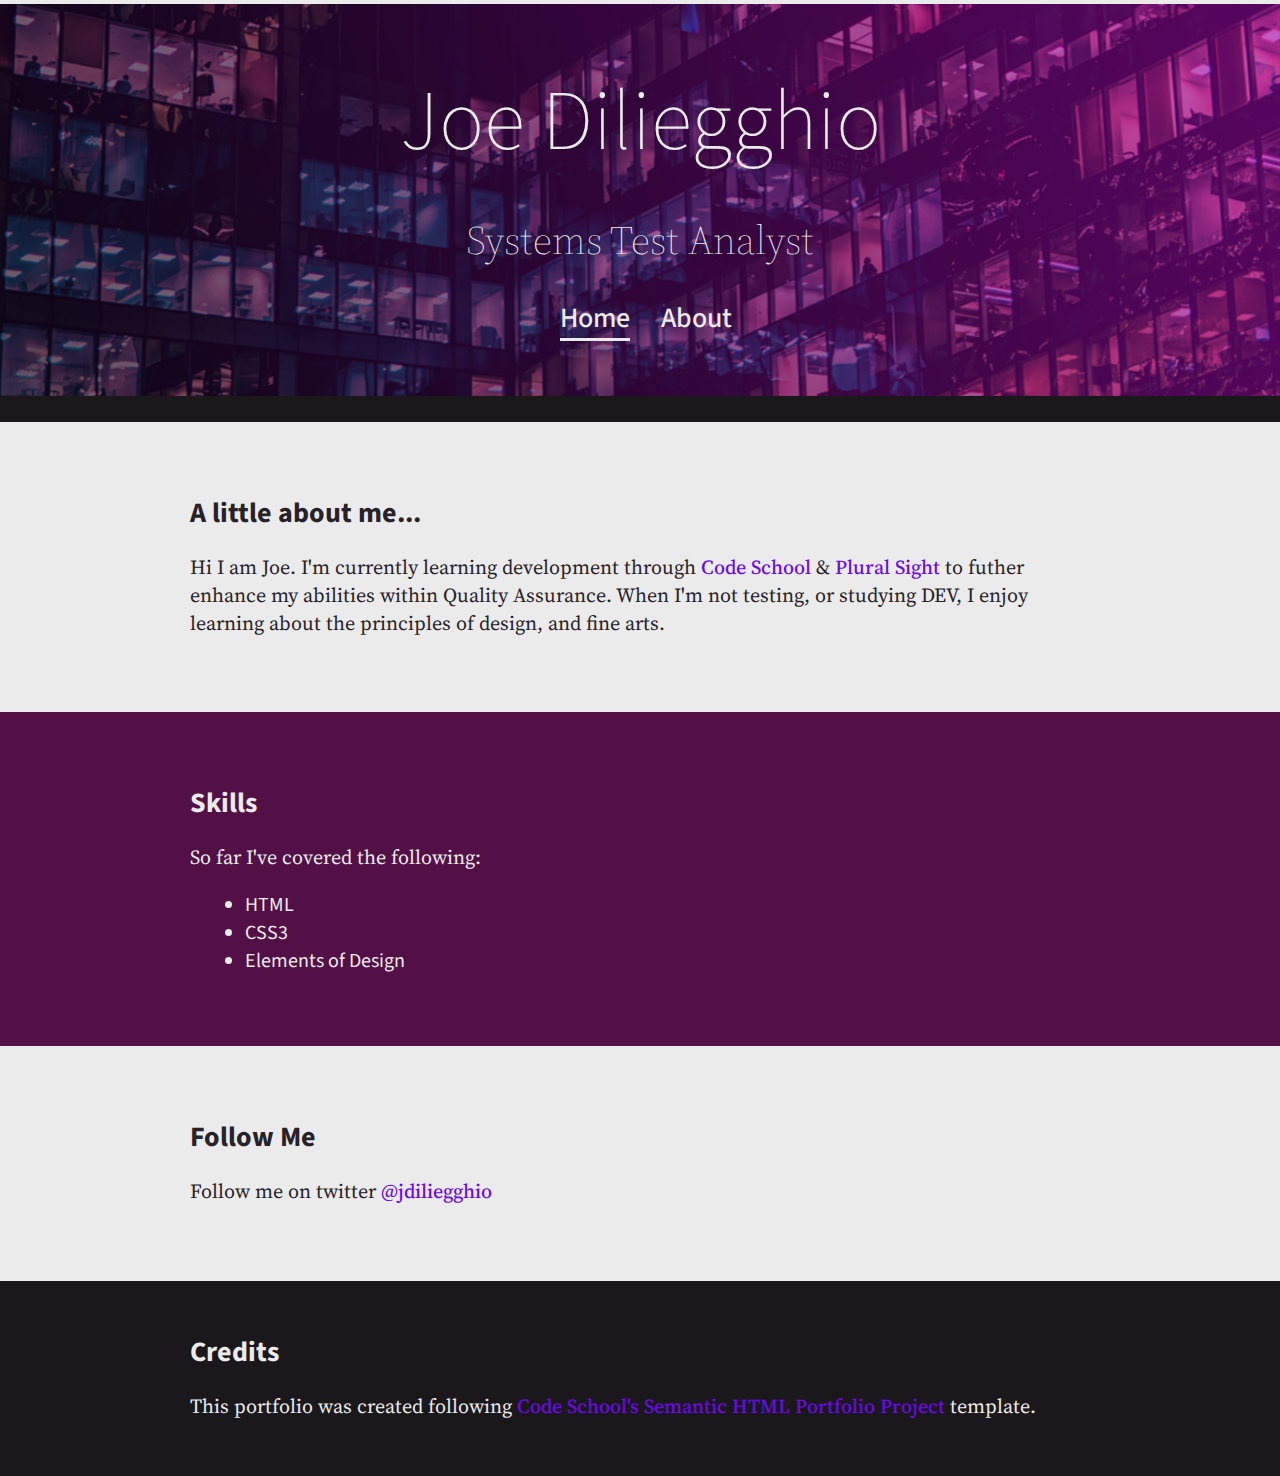
<file: copy/index.html>
﻿<!DOCTYPE html>
<html lang="en">
<head>
    <meta charset="UTF-8">
    <meta name="viewport" content="width=device-width; initial-scale=1.0; maximum-scale=1.0;">
    <link href="https://fonts.googleapis.com/css?family=Source+Sans+Pro:300|Source+Serif+Pro" rel="stylesheet">
    <link rel="stylesheet" href="main.css">
    <title>HTML Portfolio</title>
</head>
<body>
    <header>
        <h1>Joe Diliegghio</h1>
        <h2>Systems Test Analyst</h2>
        <nav>
            <ul>
                <li><a href="index.html" class="active">Home</a></li>
                <li><a href="about.html">About</a></li>
            </ul>
        </nav>
    </header>
    <main>
        <section class="tagline">
            <div class="content-wrapper">
                <h3>A little about me...</h3>
                <p>Hi I am Joe. I'm currently learning development through <a target="_blank" href="https://www.codeschool.com">Code School</a> &amp; <a target="_blank" href="https://www.pluralsight.com">Plural Sight</a> to futher enhance my abilities 
                within Quality Assurance. When I'm not testing, or studying DEV, I enjoy learning about the principles of design, and fine arts.</p>
            </div>
        </section>
        <section class="skills">
            <div class="content-wrapper">
                <h3>Skills</h3>
                <p>So far I've covered the following:</p>
                <ul>
                    <li>HTML</li>
                    <li>CSS3</li>
                    <li>Elements of Design</li>
                </ul>
            </div>
        </section>
        <section class="contact">
            <div class="content-wrapper">
                <h3>Follow Me</h3>
                <p>Follow me on twitter <a target="_blank" href="https://twitter.com/jdiliegghio">&#64;jdiliegghio</a></p>
            </div>
        </section>
    </main>
    <footer>
        <div class="content-wrapper">
            <h3>Credits</h3>
            <p>This portfolio was created following <a target="_blank" href='https://www.codeschool.com'>Code School's</a> <a target="_blank" href='https://github.com/codeschool/SemanticHTMLPortfolioProject'>Semantic HTML Portfolio Project</a> template.</p>
        </div>
    </footer>
</body>
</html>
</file>
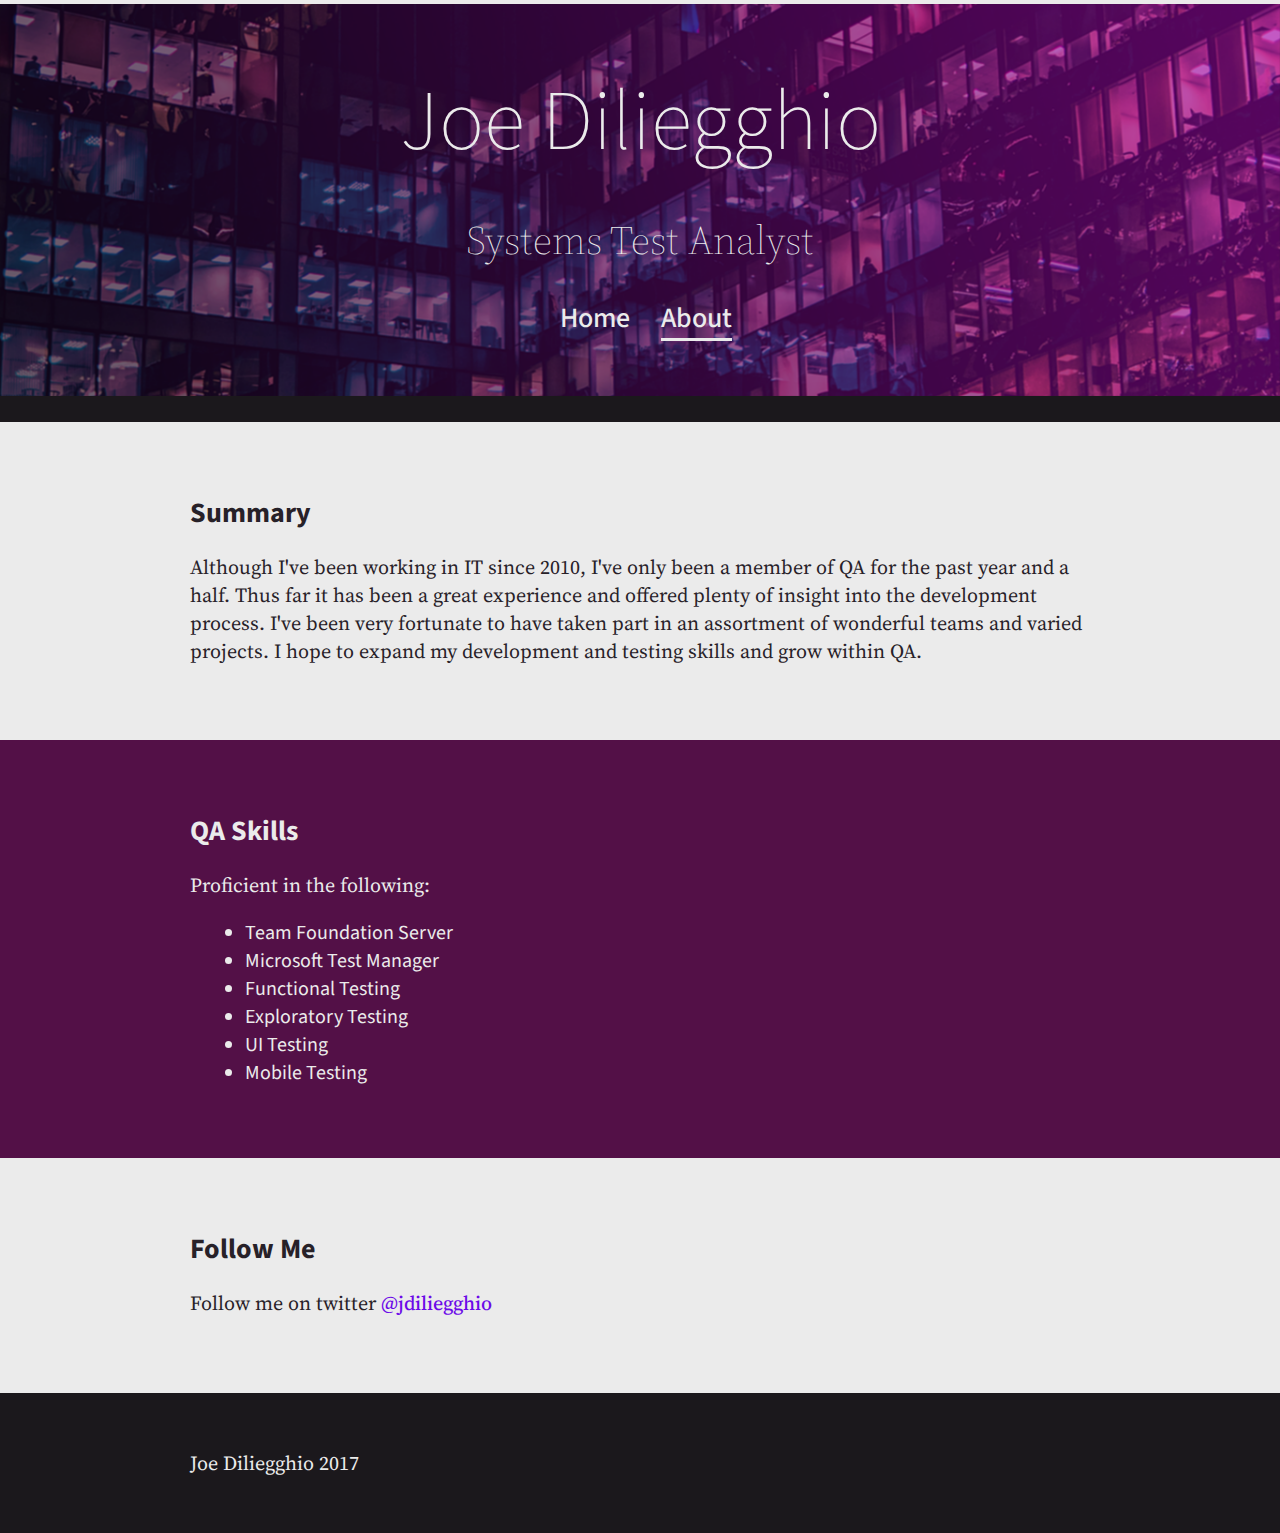
<file: copy/about.html>
﻿<!DOCTYPE html>
<html lang="en" xmlns="http://www.w3.org/1999/xhtml">
<head>
    <meta charset="UTF-8">
    <meta name="viewport" content="width=device-width; initial-scale=1.0; maximum-scale=1.0;">
    <link href="https://fonts.googleapis.com/css?family=Source+Sans+Pro:300|Source+Serif+Pro" rel="stylesheet">
    <link rel="stylesheet" href="main.css">
    <title>About Me</title>
</head>
<body>
    <header>
        <h1>Joe Diliegghio</h1>
        <h2>Systems Test Analyst</h2>
        <nav>
            <ul>
                <li><a href="index.html">Home</a></li>
                <li><a href="about.html" class="active">About</a></li>
            </ul>
        </nav>
    </header>
    <main>
        <section class="tagline">
            <div class="content-wrapper">
                <h3>Summary</h3>
                <p>Although I've been working in IT since 2010, I've only been a member of QA for the past year and a half. Thus far it has been a great experience and offered 
                plenty of insight into the development process. I've been very fortunate to have taken part in an assortment of wonderful teams and varied projects. I hope to expand 
                my development and testing skills and grow within QA.
                </p>
            </div>
        </section>
        <section class="skills">
            <div class="content-wrapper">
                <h3>QA Skills</h3>
                <p>Proficient in the following:</p>
                <ul>
                    <li>Team Foundation Server</li>
                    <li>Microsoft Test Manager</li>
                    <li>Functional Testing</li>
                    <li>Exploratory Testing</li>
                    <li>UI Testing</li>
                    <li>Mobile Testing</li>
                </ul>
            </div>
        </section>
        <section class="contact">
            <div class="content-wrapper">
                <h3>Follow Me</h3>
                <p>Follow me on twitter <a href="https://twitter.com/jdiliegghio">&#64;jdiliegghio</a></p>
            </div>    
        </section>
    </main>
    <footer>
        <div class="content-wrapper">
            <p>Joe Diliegghio 2017</p>
        </div>
    </footer>
</body>
</html>
</file>
<file: copy/main.css>
body {
    background-color: #1b181c;
    margin: 0;
    padding: 0;
    font-family: 'Source Sans Pro', sans-serif;
}

h1, h2, h3 {
    margin: 15px 0;
}

h1, h2 {
    color: #ebebeb;
    font-weight: 100;
}

h1 {
    font-size: 85px;
}

h2{
    font-size: 40px;
}

h3, nav li {
    font-size: 28px;
}

p, li {
    font-size: 20px;
}

p, h2 {
    font-family: 'Source Serif Pro', serif;
}

nav {
  display: inline;
  list-style: none;
  margin: 0 0 2% 0;
  padding: 0 0;
}

nav li {
  display: inline;
  margin-right: 1em;
}

a {
    font-weight: 500;
    text-decoration: none;
    color: #6c0ae8;
}

a:hover {
    color: #6c0ae8;
    border-bottom: 2px solid #6c0ae8;
}

a:visited {
    color: #6c0ae8;
}

.content-wrapper {
    margin: 0 auto;
    max-width: 900px;
    padding: 30px 25px;
}

header {
    align-items: center;
    background-image: url("assets/header-bg.png");
    background-position: cover;
    background-repeat: no-repeat;
    background-size: 100% auto;
    border-top: 4px solid #ebebeb;
    display: flex;
    flex-direction: column;
    height: 418px;
    justify-content: center;
    position: relative;
    text-align: center;
    
}

.tagline, .contact {
    background-color: #ebebeb;
    padding: 2% 6%;
    color: #272128;
}

.skills {
    background-color: #531047;
    padding: 2% 6%;
    color: #ebebeb;

}

.skills li {
    margin-left: 15px;
}

footer {
    background-color: #1b181c;
    padding: .5% 6%;
    color: #ebebeb;
}

nav a {
    color: #ebebeb; 
}

nav a.active {
    border-bottom: 3px solid #ebebeb;
}

nav a:hover {
    color: #ebebeb;
    border-bottom: 3px solid #6c0ae8;
}

nav a:visited {
    color: #ebebeb;
}
</file>
